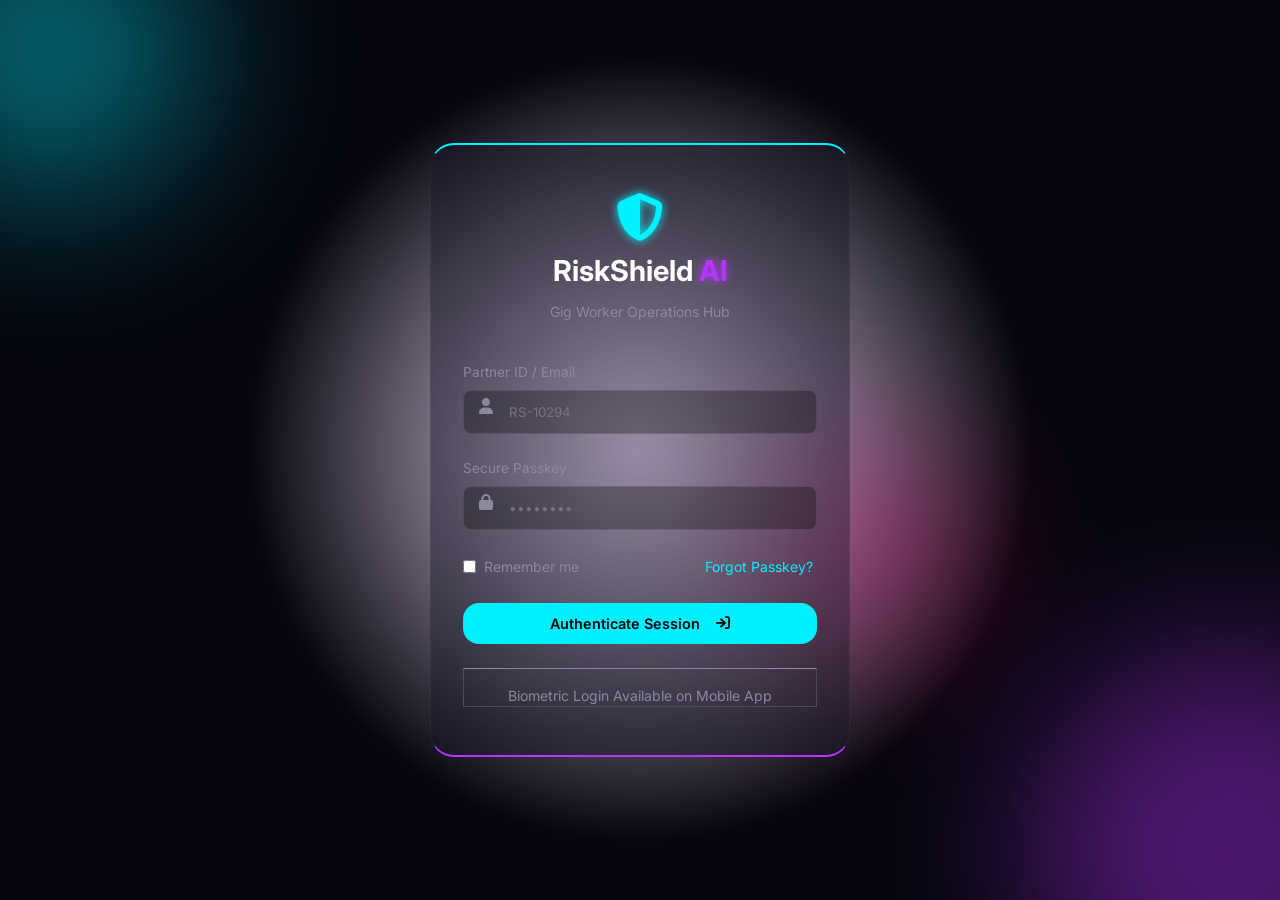
<file: login.html>
<!DOCTYPE html>
<html lang="en">
<head>
    <meta charset="UTF-8">
    <meta name="viewport" content="width=device-width, initial-scale=1.0">
    <title>RiskShield AI - Login</title>
    <!-- Google Fonts: Inter -->
    <link href="https://fonts.googleapis.com/css2?family=Inter:wght@300;400;500;600;700&display=swap" rel="stylesheet">
    <!-- FontAwesome Icons -->
    <link rel="stylesheet" href="https://cdnjs.cloudflare.com/ajax/libs/font-awesome/6.4.0/css/all.min.css">
    <link rel="stylesheet" href="style.css">
    <style>
        body { margin: 0; padding: 0; background: transparent; }
        .login-wrapper {
            display: flex;
            align-items: center;
            justify-content: center;
            height: 100vh;
            background: radial-gradient(circle at center, rgba(181, 53, 255, 0.15) 0%, var(--bg-main) 50%);
            position: relative;
            overflow: hidden;
        }
        .login-card {
            width: 100%;
            max-width: 420px;
            padding: 3rem 2rem;
            position: relative;
            z-index: 10;
            border-top: 2px solid var(--neon-blue);
            border-bottom: 2px solid var(--neon-purple);
            animation: fadeIn 0.8s ease forwards, float 6s infinite ease-in-out;
        }
        .login-logo { text-align: center; margin-bottom: 2.5rem; }
        .login-logo i { font-size: 3rem; margin-bottom: 0.5rem; }
        .login-logo h1 { font-size: 1.8rem; font-weight: 700; }
        .form-group { margin-bottom: 1.5rem; position: relative; }
        .form-group label { display: block; margin-bottom: 0.5rem; color: var(--text-gray); font-size: 0.85rem; }
        .form-group input {
            width: 100%; background: rgba(0, 0, 0, 0.3);
            border: 1px solid rgba(255, 255, 255, 0.1); color: white;
            padding: 0.8rem 1rem 0.8rem 2.8rem; border-radius: var(--border-radius-sm);
            font-family: 'Inter', sans-serif; outline: none; transition: 0.3s;
        }
        .form-group input:focus { border-color: var(--neon-blue); box-shadow: 0 0 10px rgba(0, 240, 255, 0.2); }
        .form-icon { position: absolute; left: 1rem; top: 2.3rem; color: var(--text-gray); }
        .login-bg-shapes .shape { position: absolute; filter: blur(80px); z-index: 1; border-radius: 50%; opacity: 0.4; }
        .shape-1 { width: 300px; height: 300px; background: var(--neon-blue); top: -100px; left: -100px; }
        .shape-2 { width: 400px; height: 400px; background: var(--neon-purple); bottom: -150px; right: -150px; }
        .shape-3 { width: 200px; height: 200px; background: var(--neon-pink); top: 50%; left: 60%; }
    </style>
</head>
<body>
    
    <div class="login-wrapper">
        <div class="login-bg-shapes">
            <div class="shape shape-1"></div>
            <div class="shape shape-2"></div>
            <div class="shape shape-3"></div>
        </div>

        <div class="glass-card login-card">
            <div class="login-logo">
                <i class="fa-solid fa-shield-halved text-neon-blue drop-glow-blue"></i>
                <h1>RiskShield <span class="text-neon-purple drop-glow-purple">AI</span></h1>
                <p class="text-sm text-gray mt-1">Gig Worker Operations Hub</p>
            </div>

            <form id="loginForm">
                <div class="form-group">
                    <label>Partner ID / Email</label>
                    <i class="fa-solid fa-user form-icon"></i>
                    <input type="text" placeholder="RS-10294" required>
                </div>
                <div class="form-group mb-3">
                    <label>Secure Passkey</label>
                    <i class="fa-solid fa-lock form-icon"></i>
                    <input type="password" placeholder="••••••••" required>
                </div>

                <div class="flex-between mb-3 text-sm">
                    <label class="flex-center gap-1 cursor-pointer text-gray">
                        <input type="checkbox"> Remember me
                    </label>
                    <a href="#" class="text-neon-blue hover-bg-blue" style="padding: 2px 4px; border-radius: 4px;">Forgot Passkey?</a>
                </div>

                <button type="submit" class="btn btn-primary bg-neon-blue text-dark glow-btn-blue full-width text-lg">
                    Authenticate Session <i class="fa-solid fa-arrow-right-to-bracket ml-1"></i>
                </button>
            </form>
            
            <div class="text-center mt-3 pt-2 border-t border-gray-dark text-sm text-gray">
                Biometric Login Available on Mobile App
            </div>
        </div>
    </div>

    <script>
        document.getElementById('loginForm').addEventListener('submit', function(e) {
            e.preventDefault();
            // Communicate with top frame (index.html) to indicate login success
            if (window.parent) {
                window.parent.postMessage('login_success', '*');
            } else {
                window.location.href = 'index.html';
            }
        });
    </script>
</body>
</html>
</file>
<file: style.css>
/* -------- CSS Variables & Theme -------- */
:root {
    /* Colors */
    --bg-main: #06060e;
    --bg-sidebar: #0a0a16;
    --bg-card: rgba(20, 20, 35, 0.4);
    --bg-card-hover: rgba(30, 30, 50, 0.6);
    
    --text-white: #ffffff;
    --text-light: #e0e0e0;
    --text-gray: #8a8a9d;
    --text-gray-dark: #4a4a5e;
    
    /* Neons/Accents */
    --neon-blue: #00f0ff;
    --neon-purple: #b535ff;
    --neon-pink: #ff0073;
    --neon-green: #00ff88;
    --neon-yellow: #ffea00;
    
    /* Shadows/Glows */
    --glow-blue: 0 0 15px rgba(0, 240, 255, 0.4);
    --glow-purple: 0 0 15px rgba(181, 53, 255, 0.4);
    --glow-pink: 0 0 15px rgba(255, 0, 115, 0.4);
    --glow-green: 0 0 15px rgba(0, 255, 136, 0.4);
    
    --drop-shadow-blue: filter 0px 0px 8px rgba(0, 240, 255, 0.6);
    
    /* Layout */
    --sidebar-width: 250px;
    --header-height: 70px;
    --border-radius-sm: 8px;
    --border-radius-md: 16px;
    --border-radius-lg: 24px;
    --border-radius-xl: 32px;
}

/* -------- Reset & Base -------- */
* {
    margin: 0;
    padding: 0;
    box-sizing: border-box;
}

body {
    font-family: 'Inter', sans-serif;
    background-color: var(--bg-main);
    color: var(--text-white);
    min-height: 100vh;
    overflow-x: hidden;
    line-height: 1.5;
}

a {
    text-decoration: none;
    color: inherit;
}

ul {
    list-style: none;
}

button {
    cursor: pointer;
    font-family: inherit;
    border: none;
    outline: none;
}

/* -------- Utility Classes -------- */
/* Text */
.text-white { color: var(--text-white); }
.text-light { color: var(--text-light); }
.text-gray { color: var(--text-gray); }
.text-gray-dark { color: var(--text-gray-dark); }
.text-neon-blue { color: var(--neon-blue); }
.text-neon-purple { color: var(--neon-purple); }
.text-neon-pink { color: var(--neon-pink); }
.text-neon-green { color: var(--neon-green); }
.text-neon-yellow { color: var(--neon-yellow); }

.text-xs { font-size: 0.75rem; }
.text-sm { font-size: 0.875rem; }
.text-base { font-size: 1rem; }
.text-lg { font-size: 1.125rem; }
.text-xl { font-size: 1.25rem; }
.text-2xl { font-size: 1.5rem; }
.text-4xl { font-size: 2.25rem; }
.text-5xl { font-size: 3rem; }

.text-center { text-align: center; }
.text-right { text-align: right; }

.mb-0\.5 { margin-bottom: 0.25rem; }
.mb-1 { margin-bottom: 0.5rem; }
.mb-1\.5 { margin-bottom: 0.75rem; }
.mb-2 { margin-bottom: 1rem; }
.mb-3 { margin-bottom: 1.5rem; }
.mt-0\.5 { margin-top: 0.25rem; }
.mt-1 { margin-top: 0.5rem; }
.mt-2 { margin-top: 1rem; }
.mt-3 { margin-top: 1.5rem; }
.ml-1 { margin-left: 0.5rem; }
.mr-0\.5 { margin-right: 0.25rem; }
.ml-auto { margin-left: auto; }

.p-1 { padding: 0.5rem; }
.p-1\.5 { padding: 0.75rem; }
.p-2 { padding: 1rem; }
.p-3 { padding: 1.5rem; }

.pt-2 { padding-top: 1rem; }
.pt-3 { padding-top: 1.5rem; }
.pb-1 { padding-bottom: 0.5rem; }
.pb-2 { padding-bottom: 1rem; }
.pb-3 { padding-bottom: 1.5rem; }
.px-2 { padding-left: 1rem; padding-right: 1rem; }
.px-3 { padding-left: 1.5rem; padding-right: 1.5rem; }
.py-0\.5 { padding-top: 0.25rem; padding-bottom: 0.25rem; }
.py-1 { padding-top: 0.5rem; padding-bottom: 0.5rem; }
.py-1\.5 { padding-top: 0.75rem; padding-bottom: 0.75rem; }
.py-2 { padding-top: 1rem; padding-bottom: 1rem; }

.w-full { width: 100%; }
.h-full { height: 100%; }
.w-24 { width: 6rem; }
.h-24 { height: 6rem; }
.h-64 { height: 16rem; }
.w-4 { width: 1rem; }
.h-4 { height: 1rem; }
.w-2 { width: 1.5rem; }

.max-w-md { max-width: 28rem; }

.flex-center { display: flex; align-items: center; justify-content: center; }
.flex-between { display: flex; align-items: center; justify-content: space-between; }
.flex-column { display: flex; flex-direction: column; }
.flex-row { display: flex; flex-direction: row; }
.gap-1 { gap: 0.5rem; }
.gap-2 { gap: 1rem; }
.gap-3 { gap: 1.5rem; }
.items-center { align-items: center; }
.items-start { align-items: flex-start; }
.content-between { justify-content: space-between; }

.relative { position: relative; }
.absolute { position: absolute; }
.top-0 { top: 0; }
.left-0 { left: 0; }
.bottom-0 { bottom: 0; }
.right-0 { right: 0; }
.z-10 { z-index: 10; }
.overflow-hidden { overflow: hidden; }
.inline-block { display: inline-block; }

.rounded-md { border-radius: var(--border-radius-md); }
.rounded-lg { border-radius: var(--border-radius-lg); }
.rounded-full { border-radius: 9999px; }
.object-cover { object-fit: cover; }
.cursor-default { cursor: default; }

.border-gray { border: 1px solid var(--text-gray); }
.border-gray-dark { border: 1px solid var(--text-gray-dark); }
.border-transparent { border: 1px solid transparent; }
.border-t { border-top: 1px solid; }
.border-b { border-bottom: 1px solid; }
.border-2 { border-width: 2px; border-style: solid; }
.border-none { border: none !important; }

/* Borders */
.border-neon-blue { border: 1px solid rgba(0, 240, 255, 0.4); }
.border-neon-purple { border: 1px solid rgba(181, 53, 255, 0.4); }
.border-neon-pink { border: 1px solid rgba(255, 0, 115, 0.4); }
.border-neon-green { border: 1px solid rgba(0, 255, 136, 0.4); }

.border-l-neon-blue { border-left: 3px solid var(--neon-blue); }
.border-l-neon-pink { border-left: 3px solid var(--neon-pink); }
.border-l-neon-purple { border-left: 3px solid var(--neon-purple); }

/* Backgrounds */
.bg-neon-blue { background-color: var(--neon-blue); }
.bg-neon-purple { background-color: var(--neon-purple); }
.bg-neon-pink { background-color: var(--neon-pink); }
.bg-neon-green { background-color: var(--neon-green); }
.bg-dark { background-color: var(--bg-main); }
.bg-dark-glass { background-color: rgba(0,0,0,0.3); }

.bg-tint-blue { background-color: rgba(0, 240, 255, 0.05); }
.bg-tint-pink { background-color: rgba(255, 0, 115, 0.05); }

/* Glows and Effects */
.drop-glow-blue { filter: drop-shadow(0 0 5px var(--neon-blue)); }
.drop-glow-purple { filter: drop-shadow(0 0 5px var(--neon-purple)); }
.drop-glow-pink { filter: drop-shadow(0 0 5px var(--neon-pink)); }
.drop-glow-green { filter: drop-shadow(0 0 5px var(--neon-green)); }
.drop-glow-yellow { filter: drop-shadow(0 0 5px var(--neon-yellow)); }

.glow-bg-blue { box-shadow: var(--glow-blue); }
.glow-bg-purple { box-shadow: var(--glow-purple); }
.glow-bg-pink { box-shadow: var(--glow-pink); }
.glow-bg-green { box-shadow: var(--glow-green); }
.glow-bg-yellow { box-shadow: 0 0 15px rgba(255, 234, 0, 0.4); }

.glow-shadow-blue { box-shadow: 0 10px 30px -10px rgba(0, 240, 255, 0.5); }

/* Buttons */
.btn {
    padding: 0.75rem 1.5rem;
    border-radius: var(--border-radius-md);
    font-size: 0.9rem;
    font-weight: 600;
    transition: all 0.3s ease;
    display: inline-flex;
    align-items: center;
    justify-content: center;
    gap: 0.5rem;
}

.btn-primary {
    color: var(--bg-main);
}

.btn-outline {
    background: transparent;
}

.glow-btn-blue:hover { box-shadow: 0 0 20px rgba(0, 240, 255, 0.6); transform: translateY(-2px); }
.glow-btn-purple:hover { box-shadow: 0 0 20px rgba(181, 53, 255, 0.6); transform: translateY(-2px); }
.hover-bg-pink:hover { background-color: rgba(255, 0, 115, 0.1); }
.hover-bg-blue:hover { background-color: rgba(0, 240, 255, 0.1); }
.hover-bg-light:hover { background-color: rgba(255, 255, 255, 0.03); }

.full-width { width: 100%; }
.btn.disabled { opacity: 0.5; pointer-events: none; }

/* Transitions */
.transition { transition: all 0.3s ease; }
.hover-lift { transition: transform 0.3s cubic-bezier(0.175, 0.885, 0.32, 1.275); }
.hover-lift:hover { transform: translateY(-4px); }
.scale-up { transform: scale(1.02); }
.hover-border-gray-dark:hover { border-color: var(--text-gray-dark); }

/* Glassmorphism Classes */
.glass-panel {
    background: var(--bg-card);
    backdrop-filter: blur(16px);
    -webkit-backdrop-filter: blur(16px);
    border: 1px solid rgba(255, 255, 255, 0.05);
}

.glass-card {
    background: var(--bg-card);
    backdrop-filter: blur(12px);
    -webkit-backdrop-filter: blur(12px);
    border: 1px solid rgba(255, 255, 255, 0.05);
    border-radius: var(--border-radius-lg);
    padding: 1.5rem;
    transition: all 0.3s ease;
}

.glass-card:hover {
    background: var(--bg-card-hover);
    border-color: rgba(255, 255, 255, 0.1);
}

.glass-pill {
    padding: 0.25rem 0.75rem;
    border-radius: 999px;
    background: rgba(255, 255, 255, 0.05);
    backdrop-filter: blur(8px);
    font-size: 0.75rem;
    font-weight: 500;
}

/* Animations */
@keyframes pulse {
    0% { transform: scale(0.95); box-shadow: 0 0 0 0 rgba(0, 255, 136, 0.7); }
    70% { transform: scale(1); box-shadow: 0 0 0 10px rgba(0, 255, 136, 0); }
    100% { transform: scale(0.95); box-shadow: 0 0 0 0 rgba(0, 255, 136, 0); }
}

@keyframes pulsePink {
    0% { box-shadow: 0 0 0 0 rgba(255, 0, 115, 0.7); }
    70% { box-shadow: 0 0 0 10px rgba(255, 0, 115, 0); }
    100% { box-shadow: 0 0 0 0 rgba(255, 0, 115, 0); }
}

@keyframes radar {
    0% { transform: scale(0); opacity: 1; }
    100% { transform: scale(2.5); opacity: 0; }
}

@keyframes float {
    0% { transform: translateY(0px); }
    50% { transform: translateY(-10px); }
    100% { transform: translateY(0px); }
}

.pulse-dot {
    width: 10px;
    height: 10px;
    border-radius: 50%;
    background: var(--neon-green);
    animation: pulse 2s infinite;
}

.pulse-glow-green { animation: pulse 2s infinite; border-radius: 50%; }
.pulse-glow-pink { animation: pulsePink 2s infinite; border-radius: 50%; }
.pulse-bg-blue { animation: pulseBlue 2s infinite; }
.pulse-bg-pink { animation: pulsePinkBase 2s infinite; }
.pulse-bg-purple { animation: pulsePurpleBase 2s infinite; }

@keyframes pulseBlue { 0% { box-shadow: 0 0 0 0 rgba(0, 240, 255, 0.7); } 70% { box-shadow: 0 0 0 15px rgba(0, 240, 255, 0); } 100% { box-shadow: 0 0 0 0 rgba(0, 240, 255, 0); } }
@keyframes pulsePinkBase { 0% { box-shadow: 0 0 0 0 rgba(255, 0, 115, 0.7); } 70% { box-shadow: 0 0 0 15px rgba(255, 0, 115, 0); } 100% { box-shadow: 0 0 0 0 rgba(255, 0, 115, 0); } }
@keyframes pulsePurpleBase { 0% { box-shadow: 0 0 0 0 rgba(181, 53, 255, 0.7); } 70% { box-shadow: 0 0 0 15px rgba(181, 53, 255, 0); } 100% { box-shadow: 0 0 0 0 rgba(181, 53, 255, 0); } }

.ambient-glow {
    position: absolute;
    width: 150px;
    height: 150px;
    border-radius: 50%;
    filter: blur(50px);
    top: -50px;
    left: -50px;
    z-index: 1;
    pointer-events: none;
}
.glow-blue { background: var(--neon-blue); }
.glow-purple { background: var(--neon-purple); }
.glow-pink { background: var(--neon-pink); }
.glow-green { background: var(--neon-green); opacity: 0.15; }

/* -------- App Structure -------- */
.app-container {
    display: flex;
    height: 100vh;
    overflow: hidden;
}

/* Sidebar */
.sidebar {
    width: var(--sidebar-width);
    display: flex;
    flex-direction: column;
    padding: 1.5rem 0;
    z-index: 100;
}

.logo {
    display: flex;
    align-items: center;
    gap: 0.75rem;
    padding: 0 1.5rem;
    margin-bottom: 2.5rem;
    font-size: 1.25rem;
    font-weight: 700;
}

.logo i { font-size: 1.5rem; }

.nav-menu {
    display: flex;
    flex-direction: column;
    gap: 0.5rem;
    padding: 0 1rem;
    flex-grow: 1;
}

.nav-item {
    display: flex;
    align-items: center;
    gap: 1rem;
    padding: 1rem 1.25rem;
    border-radius: var(--border-radius-md);
    color: var(--text-gray);
    font-weight: 500;
    transition: all 0.3s ease;
}

.nav-item i { width: 20px; text-align: center; font-size: 1.1rem; }

.nav-item:hover {
    color: var(--text-white);
    background: rgba(255, 255, 255, 0.05);
}

.nav-item.active {
    background: linear-gradient(90deg, rgba(181, 53, 255, 0.15) 0%, rgba(0, 240, 255, 0.05) 100%);
    color: var(--text-white);
    border-left: 3px solid var(--neon-purple);
    box-shadow: inset 0 0 10px rgba(181, 53, 255, 0.1);
}

.nav-item.active i {
    color: var(--neon-purple);
    filter: drop-shadow(0 0 5px var(--neon-purple));
}

.sidebar-footer {
    margin: 0 1rem;
    padding: 0.75rem 1rem;
    display: flex;
    align-items: center;
    gap: 0.75rem;
}

.status-text {
    display: flex;
    flex-direction: column;
}
.status-text .label { font-size: 0.65rem; color: var(--text-gray); }
.status-text .value { font-size: 0.8rem; font-weight: 600; }

/* Main Content */
.main-content {
    flex-grow: 1;
    display: flex;
    flex-direction: column;
    position: relative;
    overflow: hidden; /* handled innerly */
}

/* Topbar */
.topbar {
    height: var(--header-height);
    display: flex;
    align-items: center;
    justify-content: space-between;
    padding: 0 2rem;
    z-index: 90;
    background: rgba(6, 6, 14, 0.7);
    border-bottom: 1px solid rgba(255,255,255,0.05);
}

.mobile-menu-toggle { display: none; cursor: pointer; font-size: 1.25rem; }

.header-title h2 { font-weight: 600; font-size: 1.5rem; letter-spacing: -0.5px; }

.topbar-actions {
    display: flex;
    align-items: center;
    gap: 1.5rem;
}

.action-icon {
    position: relative;
    width: 40px;
    height: 40px;
    border-radius: 50%;
    background: rgba(255,255,255,0.05);
    display: flex;
    align-items: center;
    justify-content: center;
    cursor: pointer;
    transition: all 0.3s;
}

.hover-glow-blue:hover {
    box-shadow: 0 0 15px rgba(0, 240, 255, 0.3);
    color: var(--neon-blue);
}

.has-badge .badge {
    position: absolute;
    top: -2px;
    right: -2px;
    font-size: 0.65rem;
    font-weight: 700;
    width: 18px;
    height: 18px;
    display: flex;
    align-items: center;
    justify-content: center;
    border-radius: 50%;
    border: 2px solid var(--bg-main);
}

.user-profile {
    display: flex;
    align-items: center;
    gap: 0.75rem;
    cursor: pointer;
}

.user-profile .avatar {
    width: 44px;
    height: 44px;
    border-radius: 50%;
    object-fit: cover;
}
.glow-border-purple { border: 2px solid var(--neon-purple); box-shadow: 0 0 10px rgba(181, 53, 255, 0.3); }

.user-info { display: flex; flex-direction: column; }
.user-info .name { font-weight: 600; font-size: 0.9rem; }
.user-info .rank { font-size: 0.75rem; font-weight: 500; }

/* Pages Container */
.pages-container {
    flex-grow: 1;
    overflow-y: auto;
    padding: 2rem;
    perspective: 1000px;
}

/* Custom Scrollbar for container */
.pages-container::-webkit-scrollbar { width: 8px; }
.pages-container::-webkit-scrollbar-track { background: rgba(0,0,0,0.1); }
.pages-container::-webkit-scrollbar-thumb { background: rgba(255,255,255,0.1); border-radius: 10px; }
.pages-container::-webkit-scrollbar-thumb:hover { background: rgba(255,255,255,0.2); }

/* Page Views Logic */
.page-view {
    display: none;
    animation: fadeIn 0.4s ease forwards;
}
.page-view.active { display: block; }

@keyframes fadeIn {
    from { opacity:0; transform: translateY(10px); }
    to { opacity:1; transform: translateY(0); }
}

/* -------- Dashboard Grid -------- */
.dashboard-grid {
    display: grid;
    grid-template-columns: repeat(3, 1fr);
    grid-gap: 1.5rem;
}

.span-2 { grid-column: span 2; }
.span-3 { grid-column: span 3; }

.card-title { font-size: 1rem; font-weight: 600; color: var(--text-light); }
.card-header-flex { display: flex; justify-content: space-between; align-items: flex-start; }

/* Risk Score Card */
.risk-score-card { flex-direction: column; }
.circular-chart-container {
    position: relative;
    width: 140px;
    height: 140px;
    margin: 1.5rem 0 0.5rem;
}
.chart-center-val {
    position: absolute;
    top: 50%; left: 50%;
    transform: translate(-50%, -50%);
    display: flex;
    align-items: baseline;
}
.chart-center-val .number { font-size: 2.5rem; font-weight: 700; text-shadow: 0 0 15px rgba(255, 234, 0, 0.5); }
.chart-center-val .sub { font-size: 1rem; margin-left: 2px; }

/* Workability */
.workability-card .big-score { font-size: 3rem; font-weight: 700; line-height: 1; }
.workability-card .max-score { font-size: 1.2rem; font-weight: 500; }
.progress-track {
    width: 100%; height: 8px;
    background: rgba(255,255,255,0.05);
    border-radius: 4px; overflow: hidden;
}
.progress-fill { height: 100%; border-radius: 4px; box-shadow: 0 0 10px rgba(0, 255, 136, 0.5); }

/* Plan Card */
.plan-card .price-display .amount { font-size: 3.5rem; font-weight: 700; line-height: 1; text-shadow: 0 0 10px rgba(255,255,255,0.2); }
.feature-list { display: flex; flex-direction: column; gap: 0.5rem; }
.feature-list li { font-size: 0.85rem; display: flex; align-items: center; gap: 0.5rem; color: var(--text-light); }
.feature-list.check-list li i { width: 16px; text-align: center; }
.feature-list li.disabled { opacity: 0.5; }

/* Live Data Telemetry */
.telemetry-grid {
    display: grid;
    grid-template-columns: repeat(4, 1fr);
    gap: 1rem;
}
.telemetry-item {
    background: rgba(0,0,0,0.2);
    border-radius: var(--border-radius-md);
    padding: 1rem;
    display: flex;
    flex-direction: column;
    align-items: center;
    gap: 0.75rem;
    border: 1px solid rgba(255,255,255,0.03);
}
.icon-wrapper {
    width: 48px; height: 48px;
    border-radius: 50%;
    display: flex; align-items: center; justify-content: center;
    font-size: 1.25rem;
}
.telemetry-info { display: flex; flex-direction: column; align-items: center; }
.telemetry-info .label { font-size: 0.75rem; text-transform: uppercase; letter-spacing: 1px; }
.telemetry-info .value { font-size: 1.1rem; font-weight: 600; margin-top: 2px; }

/* Alerts */
.alert-layout { display: flex; align-items: center; gap: 1.5rem; }
.alert-icon {
    width: 50px; height: 50px;
    background: rgba(255, 0, 115, 0.1);
    display: flex; align-items: center; justify-content: center;
    font-size: 1.5rem;
}
.alert-body { flex-grow: 1; }
.alert-body h4 { font-size: 1.1rem; margin-bottom: 0.25rem; }

/* Graph wrapper */
.chart-wrapper { width: 100%; height: 250px; }


/* -------- Plan Selection -------- */
.pricing-grid {
    display: grid;
    grid-template-columns: repeat(3, 1fr);
    gap: 2rem;
    padding-top: 1rem;
}
.pricing-card { display: flex; flex-direction: column; position: relative; }
.pricing-card .plan-name { font-size: 1.5rem; margin-bottom: 1rem; font-weight: 600; }
.pricing-card .price-display .amount { font-size: 3rem; font-weight: 700; line-height: 1; }
.pricing-card ul { flex-grow: 1; margin: 1.5rem 0; }
.popular-tag {
    position: absolute;
    top: -12px; right: 2rem;
    padding: 0.25rem 1rem;
    border-radius: 20px;
    font-size: 0.75rem; font-weight: 700;
    text-transform: uppercase;
    box-shadow: 0 0 15px rgba(0, 240, 255, 0.5);
}

/* -------- Live Monitoring -------- */
.monitoring-grid { display: grid; grid-template-columns: repeat(4, 1fr); gap: 1.5rem; }
.large-icon-wrapper { width: 100px; height: 100px; background: rgba(0, 255, 136, 0.1); display: flex; justify-content: center; align-items: center; }
.status-jumbo { text-align: center; }
.radar-scan { position: relative; width: 80px; height: 80px; display: flex; align-items: center; justify-content: center; font-size: 2rem; }
.scan-circle {
    position: absolute; width: 100%; height: 100%; border-radius: 50%;
    border: 2px solid rgba(0, 240, 255, 0.5);
    animation: radar 2s linear infinite;
}

.map-simulation { min-height: 350px; padding: 0 !important; }
.map-bg {
    width: 100%; height: 100%;
    background-image: 
        linear-gradient(rgba(0, 240, 255, 0.05) 1px, transparent 1px),
        linear-gradient(90deg, rgba(0, 240, 255, 0.05) 1px, transparent 1px);
    background-size: 30px 30px;
    background-position: center center;
    position: relative;
}
.blip {
    position: absolute; width: 12px; height: 12px; border-radius: 50%;
    transform: translate(-50%, -50%); cursor: pointer;
}
.user-blip { background: var(--neon-blue); box-shadow: 0 0 15px var(--neon-blue); }
.hazard-blip { background: var(--neon-pink); box-shadow: 0 0 15px var(--neon-pink); }
.hazard-blip.rain { background: var(--neon-purple); box-shadow: 0 0 15px var(--neon-purple); }

.blip-tooltip {
    position: absolute; top: -30px; left: 50%; transform: translateX(-50%);
    background: rgba(0,0,0,0.8); padding: 4px 8px; border-radius: 4px;
    font-size: 0.7rem; white-space: nowrap; pointer-events: none; opacity: 0;
    transition: 0.3s; border: 1px solid rgba(255,255,255,0.1);
}
.blip:hover .blip-tooltip { opacity: 1; top: -35px; }


/* -------- Wallet / Payout -------- */
.wallet-grid { display: grid; grid-template-columns: repeat(3, 1fr); gap: 1.5rem; }

/* Custom toggle */
.custom-toggle {
    width: 40px; height: 22px; border-radius: 15px;
    background: rgba(255,255,255,0.1);
    position: relative; cursor: pointer;
    transition: 0.3s;
}
.custom-toggle::after {
    content: ''; position: absolute; top: 3px; left: 3px;
    width: 16px; height: 16px; border-radius: 50%;
    background: var(--text-gray); transition: 0.3s;
}
.custom-toggle.active { background: rgba(0, 255, 136, 0.2); border: 1px solid var(--neon-green); }
.custom-toggle.active::after { left: 19px; background: var(--neon-green); box-shadow: 0 0 10px var(--neon-green); }

/* Table */
.table-container { overflow-x: auto; }
.stellar-table { width: 100%; border-collapse: collapse; }


/* -------- Insights Grid & Profile -------- */
.insights-grid { display: grid; grid-template-columns: repeat(3, 1fr); gap: 1.5rem; }
.profile-grid { display: grid; grid-template-columns: repeat(3, 1fr); gap: 1.5rem; }
.custom-select {
    appearance: none;
    background-image: url("data:image/svg+xml;charset=UTF-8,%3csvg xmlns='http://www.w3.org/2000/svg' viewBox='0 0 24 24' fill='none' stroke='%238a8a9d' stroke-width='2' stroke-linecap='round' stroke-linejoin='round'%3e%3cpolyline points='6 9 12 15 18 9'%3e%3c/polyline%3e%3c/svg%3e");
    background-repeat: no-repeat;
    background-position: right 0.5rem center;
    background-size: 1em;
}
.custom-select:focus { border-color: var(--neon-purple); box-shadow: 0 0 10px rgba(181, 53, 255, 0.2); }

/* -------- Responsiveness -------- */
@media (max-width: 1024px) {
    .dashboard-grid { grid-template-columns: repeat(2, 1fr); }
    .span-3 { grid-column: span 2; }
    .live-data-panel { grid-column: span 2; }
    .telemetry-grid { grid-template-columns: repeat(2, 1fr); }
    .pricing-grid { grid-template-columns: repeat(2, 1fr); }
    .monitoring-grid, .wallet-grid, .insights-grid, .profile-grid { grid-template-columns: repeat(2, 1fr); }
}

@media (max-width: 768px) {
    .sidebar { position: fixed; transform: translateX(-100%); transition: 0.3s; height: 100vh; }
    .sidebar.open { transform: translateX(0); }
    .mobile-menu-toggle { display: block; }
    .dashboard-grid, .pricing-grid, .monitoring-grid, .wallet-grid, .insights-grid, .profile-grid { grid-template-columns: 1fr; }
    .span-2, .span-3 { grid-column: span 1; }
    .telemetry-grid { grid-template-columns: repeat(2, 1fr); }
}
/* -------- MODERN REGISTER -------- */

.register-card {
    max-width: 600px;
    margin: auto;
    padding: 2rem;
}

.form-header {
    margin-bottom: 1.5rem;
}

.form-icon-lg {
    font-size: 2.5rem;
    margin-bottom: 0.5rem;
}

.form-modern {
    display: flex;
    flex-direction: column;
    gap: 1rem;
}

/* Section */
.form-section {
    padding: 1rem;
    border-radius: 12px;
    background: rgba(255,255,255,0.02);
    border: 1px solid rgba(255,255,255,0.05);
}

.section-header {
    display: flex;
    align-items: center;
    gap: 0.5rem;
    margin-bottom: 0.8rem;
}

.section-line {
    width: 4px;
    height: 16px;
    background: var(--neon-blue);
    border-radius: 2px;
}

.section-header h4 {
    font-size: 0.9rem;
    color: var(--text-light);
}

/* Inputs */
.form-group-modern label {
    font-size: 0.75rem;
    color: var(--text-gray);
}

.form-group-modern input,
.form-group-modern select {
    width: 100%;
    padding: 0.7rem;
    border-radius: 8px;
    background: rgba(0,0,0,0.3);
    border: 1px solid rgba(255,255,255,0.1);
    color: white;
    transition: 0.2s;
}

.form-group-modern input:focus,
.form-group-modern select:focus {
    border-color: var(--neon-blue);
    box-shadow: 0 0 10px rgba(0,240,255,0.3);
}

/* Checkbox */
.checkbox-row {
    display: flex;
    gap: 1rem;
}

.checkbox-modern {
    display: flex;
    align-items: center;
    gap: 0.4rem;
    padding: 0.4rem 0.6rem;
    border-radius: 8px;
    background: rgba(0,0,0,0.3);
    border: 1px solid rgba(255,255,255,0.05);
    cursor: pointer;
}

.checkbox-modern:hover {
    border-color: var(--neon-purple);
}
</file>
